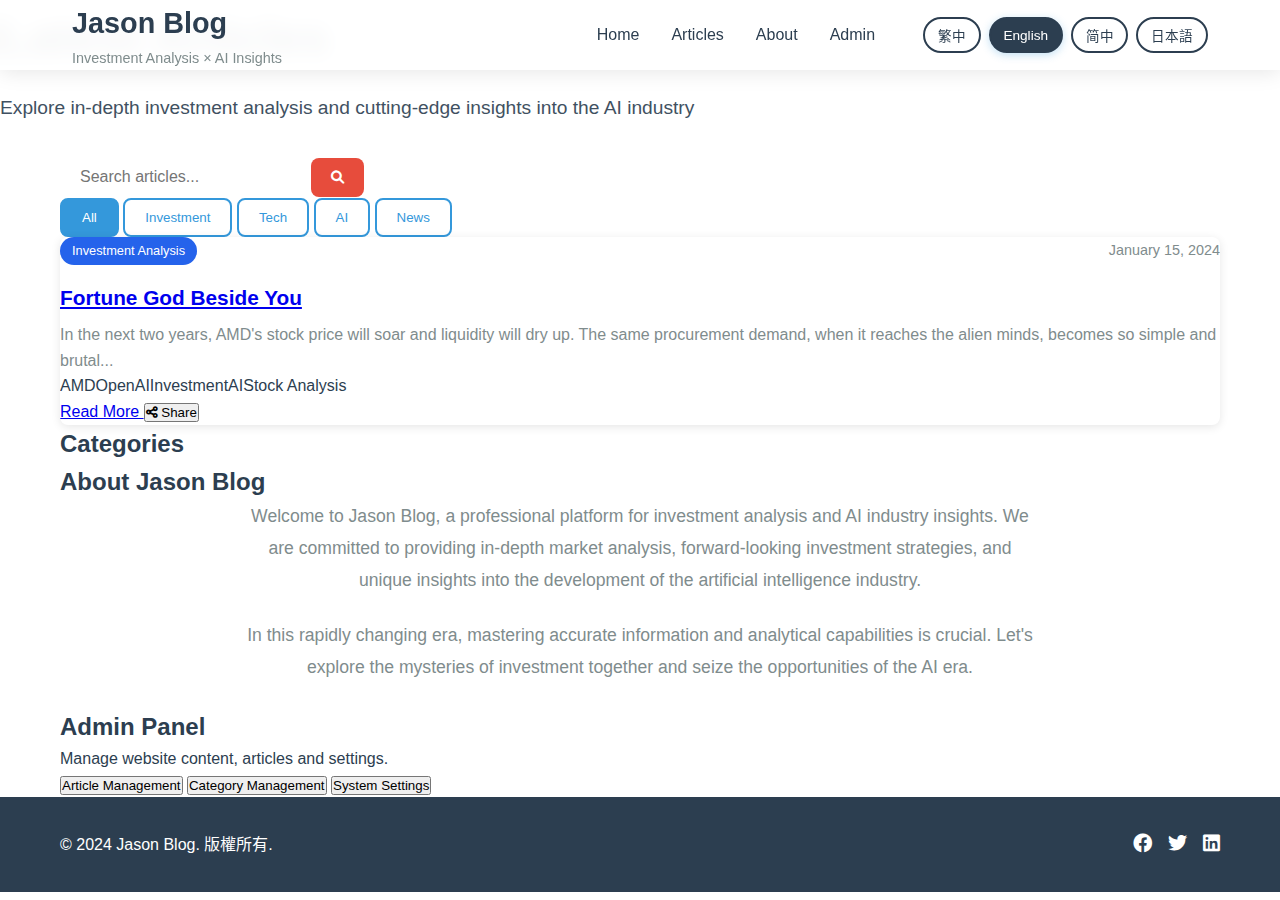
<file: index.html>
<!DOCTYPE html>
<html lang="zh-TW">
<head>
    <meta charset="UTF-8">
    <meta name="viewport" content="width=device-width, initial-scale=1.0">
    <title>Jason Blog - 財經投資新聞</title>
    
    <!-- SEO Meta Tags -->
    <meta name="description" content="Jason Blog 提供專業的財經投資分析、AI 技術洞察和科技股投資策略。深度解析市場趨勢，助您做出明智的投資決策。">
    <meta name="keywords" content="投資分析,財經新聞,AI技術,科技股,投資策略,股票分析,市場趨勢">
    <meta name="author" content="Jason Blog">
    <meta name="robots" content="index, follow">
    <meta name="language" content="zh-TW">
    
    <!-- Favicon -->
    <link rel="icon" type="image/x-icon" href="/favicon.ico">
    <link rel="icon" type="image/svg+xml" href="/favicon.svg">
    
    <!-- Open Graph Meta Tags -->
    <meta property="og:title" content="Jason Blog - 財經投資新聞">
    <meta property="og:description" content="專業的財經投資分析、AI 技術洞察和科技股投資策略">
    <meta property="og:type" content="website">
    <meta property="og:url" content="https://jasonblog.com">
    <meta property="og:image" content="/images/og-image.svg">
    <meta property="og:site_name" content="Jason Blog">
    <meta property="og:locale" content="zh_TW">
    
    <!-- Twitter Card Meta Tags -->
    <meta name="twitter:card" content="summary_large_image">
    <meta name="twitter:title" content="Jason Blog - 財經投資新聞">
    <meta name="twitter:description" content="專業的財經投資分析、AI 技術洞察和科技股投資策略">
    <meta name="twitter:image" content="/images/twitter-card.svg">
    
    <!-- Canonical URL -->
    <link rel="canonical" href="https://jasonblog.com/">
    
    <!-- Alternate Language Links -->
    <link rel="alternate" hreflang="zh-TW" href="https://jasonblog.com/home/tw">
    <link rel="alternate" hreflang="en" href="https://jasonblog.com/home/en">
    <link rel="alternate" hreflang="zh-CN" href="https://jasonblog.com/home/cn">
    <link rel="alternate" hreflang="ja" href="https://jasonblog.com/home/jp">
    <link rel="alternate" hreflang="x-default" href="https://jasonblog.com/">
    
    <!-- Favicon -->
    <link rel="icon" type="image/x-icon" href="/favicon.ico">
    <link rel="apple-touch-icon" sizes="180x180" href="/apple-touch-icon.png">
    <link rel="icon" type="image/png" sizes="32x32" href="/favicon-32x32.png">
    <link rel="icon" type="image/png" sizes="16x16" href="/favicon-16x16.png">
    
    <link rel="stylesheet" href="/styles.css">
    <link href="https://cdnjs.cloudflare.com/ajax/libs/font-awesome/6.0.0/css/all.min.css" rel="stylesheet">
    
    <!-- Structured Data (JSON-LD) -->
    <script type="application/ld+json">
    {
        "@context": "https://schema.org",
        "@type": "WebSite",
        "name": "Jason Blog",
        "description": "專業的財經投資分析、AI 技術洞察和科技股投資策略",
        "url": "https://jasonblog.com",
        "author": {
            "@type": "Person",
            "name": "Jason"
        },
        "publisher": {
            "@type": "Organization",
            "name": "Jason Blog",
            "logo": {
                "@type": "ImageObject",
                "url": "https://jasonblog.com/images/logo.png"
            }
        },
        "potentialAction": {
            "@type": "SearchAction",
            "target": "https://jasonblog.com/search?q={search_term_string}",
            "query-input": "required name=search_term_string"
        },
        "mainEntity": {
            "@type": "Blog",
            "name": "Jason Blog",
            "description": "財經投資分析與 AI 技術洞察",
            "blogPost": []
        }
    }
    </script>
</head>
<body>
    <!-- 導航欄 -->
    <nav class="navbar">
        <div class="nav-container">
            <div class="nav-brand">
                <h1>Jason Blog</h1>
                <p data-zh="投資分析 × AI洞察" data-en="Investment Analysis × AI Insights" data-cn="投资分析 × AI洞察" data-jp="投資分析 × AI洞察">投資分析 × AI洞察</p>
            </div>
            <div class="hamburger">
                <span class="bar"></span>
                <span class="bar"></span>
                <span class="bar"></span>
            </div>
            <ul class="nav-menu">
                    <li><a href="#home" data-zh="首頁" data-en="Home" data-cn="首页" data-jp="ホーム">首頁</a></li>
                    <li><a href="#articles" data-zh="文章" data-en="Articles" data-cn="文章" data-jp="記事">文章</a></li>
                    <li><a href="#about" data-zh="關於" data-en="About" data-cn="关于" data-jp="について">關於</a></li>
                    <li><a href="admin.html" data-zh="管理" data-en="Admin" data-cn="管理" data-jp="管理">管理</a></li>
                <li class="language-switcher">
                    <button class="lang-btn active" data-lang="tw">繁中</button>
                    <button class="lang-btn" data-lang="en">English</button>
                    <button class="lang-btn" data-lang="cn">简中</button>
                    <button class="lang-btn" data-lang="jp">日本語</button>
                </li>
            </ul>
        </div>
    </nav>

    <!-- 主要內容區域 -->
    <main>
        <!-- 英雄區塊 -->
        <section class="hero" id="home">
            <div class="hero-content">
                <h1 data-zh="最新文章" data-en="Latest Articles" data-cn="最新文章" data-jp="最新記事">最新文章</h1>
                <p data-zh="探索投資世界的深度分析與AI產業的前沿洞察" data-en="Explore in-depth investment analysis and cutting-edge insights into the AI industry" data-cn="探索投资世界的深度分析与AI产业的前沿洞察" data-jp="投資世界の詳細分析とAI産業の最先端洞察を探求">探索投資世界的深度分析與AI產業的前沿洞察</p>
            </div>
        </section>

        <!-- 搜尋區塊 -->
        <section class="search-section">
            <div class="container">
                <div class="search-bar">
                    <input type="text" id="searchInput" placeholder="搜尋文章...">
                    <button id="searchBtn"><i class="fas fa-search"></i></button>
                </div>
            </div>
        </section>

        <!-- 文章列表區塊 -->
        <section class="articles" id="articles">
            <div class="container">
                <div class="filter-buttons">
                    <button class="filter-btn active" data-filter="all" data-zh="全部" data-en="All" data-cn="全部" data-jp="すべて">全部</button>
                    <button class="filter-btn" data-filter="investment" data-zh="投資分析" data-en="Investment" data-cn="投资分析" data-jp="投資分析">投資分析</button>
                    <button class="filter-btn" data-filter="tech" data-zh="科技股" data-en="Tech" data-cn="科技股" data-jp="テック株">科技股</button>
                    <button class="filter-btn" data-filter="ai" data-zh="AI產業" data-en="AI" data-cn="AI产业" data-jp="AI産業">AI產業</button>
                    <button class="filter-btn" data-filter="news" data-zh="財經新聞" data-en="News" data-cn="财经新闻" data-jp="金融ニュース">財經新聞</button>
                </div>
                <div class="articles-grid" id="articlesGrid">
                    <!-- 文章卡片將由JavaScript動態生成 -->
                </div>
            </div>
        </section>

        <!-- 分類區塊 -->
        <section class="categories" id="categories">
            <div class="container">
                <h2 data-zh="文章分類" data-en="Categories" data-cn="文章分类" data-jp="記事カテゴリー">文章分類</h2>
                <div class="categories-grid" id="categoriesGrid">
                    <!-- 分類卡片將由JavaScript動態生成 -->
                </div>
            </div>
        </section>

        <!-- 關於區塊 -->
        <section class="about" id="about">
            <div class="container">
                <h2 data-zh="關於 Jason Blog" data-en="About Jason Blog" data-cn="关于 Jason Blog" data-jp="Jason Blogについて">關於 Jason Blog</h2>
                <div class="about-content">
                    <p data-zh="歡迎來到 Jason Blog，這裡是投資分析與AI產業洞察的專業平台。我們致力於提供深度的市場分析、前瞻性的投資策略，以及對人工智慧產業發展的獨到見解。" data-en="Welcome to Jason Blog, a professional platform for investment analysis and AI industry insights. We are committed to providing in-depth market analysis, forward-looking investment strategies, and unique insights into the development of the artificial intelligence industry." data-cn="欢迎来到 Jason Blog，这里是投资分析与AI产业洞察的专业平台。我们致力于提供深度的市场分析、前瞻性的投资策略，以及对人工智能产业发展的独到见解。" data-jp="Jason Blogへようこそ。ここは投資分析とAI産業洞察の専門プラットフォームです。私たちは詳細な市場分析、先見性のある投資戦略、そして人工知能産業発展に関する独自の洞察を提供することに専念しています。">歡迎來到 Jason Blog，這裡是投資分析與AI產業洞察的專業平台。我們致力於提供深度的市場分析、前瞻性的投資策略，以及對人工智慧產業發展的獨到見解。</p>
                    <p data-zh="在這個快速變化的時代，掌握正確的資訊和分析能力至關重要。讓我們一起探索投資的奧秘，把握AI時代的機遇。" data-en="In this rapidly changing era, mastering accurate information and analytical capabilities is crucial. Let's explore the mysteries of investment together and seize the opportunities of the AI era." data-cn="在这个快速变化的时代，掌握正确的信息和分析能力至关重要。让我们一起探索投资的奥秘，把握AI时代的机遇。" data-jp="この急速に変化する時代において、正確な情報と分析能力を身につけることが極めて重要です。一緒に投資の奥秘を探求し、AI時代の機会を掴みましょう。">在這個快速變化的時代，掌握正確的資訊和分析能力至關重要。讓我們一起探索投資的奧秘，把握AI時代的機遇。</p>
                </div>
            </div>
        </section>

        <!-- 管理區塊 -->
        <section class="admin" id="admin">
            <div class="container">
                <h2 data-zh="管理面板" data-en="Admin Panel" data-cn="管理面板" data-jp="管理パネル">管理面板</h2>
                <div class="admin-content">
                    <p data-zh="管理網站內容、文章和設定。" data-en="Manage website content, articles and settings." data-cn="管理网站内容、文章和设定。" data-jp="ウェブサイトのコンテンツ、記事、設定を管理します。">管理網站內容、文章和設定。</p>
                    <div class="admin-buttons">
                        <button class="btn btn-primary" data-zh="文章管理" data-en="Article Management" data-cn="文章管理" data-jp="記事管理">文章管理</button>
                        <button class="btn btn-secondary" data-zh="分類管理" data-en="Category Management" data-cn="分类管理" data-jp="カテゴリー管理">分類管理</button>
                        <button class="btn btn-secondary" data-zh="系統設定" data-en="System Settings" data-cn="系统设定" data-jp="システム設定">系統設定</button>
                    </div>
                </div>
            </div>
        </section>
    </main>

    <!-- 文章詳情模態框 -->
    <div id="articleModal" class="modal">
        <div class="modal-content">
            <span class="close">&times;</span>
            <div id="articleContent">
                <!-- 文章內容將由JavaScript動態載入 -->
            </div>
            
            <!-- 評論區塊 -->
            <div class="comments-section">
                <h3>評論</h3>
                <div class="comment-form">
                    <textarea id="commentText" placeholder="寫下您的評論..."></textarea>
                    <button id="submitComment">發表評論</button>
                </div>
                <div id="commentsList" class="comments-list">
                    <!-- 評論將由JavaScript動態生成 -->
                </div>
            </div>
        </div>
    </div>

    <!-- 頁腳 -->
    <footer class="footer">
        <div class="container">
            <p>&copy; 2024 Jason Blog. 版權所有.</p>
            <div class="social-links">
                <a href="#"><i class="fab fa-facebook"></i></a>
                <a href="#"><i class="fab fa-twitter"></i></a>
                <a href="#"><i class="fab fa-linkedin"></i></a>
            </div>
        </div>
    </footer>

    <script src="url-redirect.js"></script>
    <script src="article-manager.js"></script>
    <script src="script.js"></script>
    
    <script>
        // 初始化應用程式
        document.addEventListener('DOMContentLoaded', function() {
            console.log('DOM 載入完成，開始初始化應用程式');
            if (typeof initApp === 'function') {
                initApp().then(() => {
                    console.log('應用程式初始化完成');
                }).catch(error => {
                    console.error('應用程式初始化失敗:', error);
                });
            } else {
                console.error('initApp 函數未找到');
            }
        });
    </script>
    
    <!-- Service Worker 註冊 -->
    <script>
        // 註冊 Service Worker 以提供緩存和離線功能
        if ('serviceWorker' in navigator) {
            window.addEventListener('load', async () => {
                try {
                    const registration = await navigator.serviceWorker.register('/sw.js');
                    console.log('Service Worker 註冊成功:', registration.scope);
                    
                    // 監聽 Service Worker 更新
                    registration.addEventListener('updatefound', () => {
                        const newWorker = registration.installing;
                        newWorker.addEventListener('statechange', () => {
                            if (newWorker.state === 'installed' && navigator.serviceWorker.controller) {
                                console.log('Service Worker 已更新，建議重新載入頁面');
                                // 可以在這裡顯示更新通知
                            }
                        });
                    });
                    
                    // 定期清理過期緩存
                    setInterval(() => {
                        if (registration.active) {
                            registration.active.postMessage({ type: 'CLEAN_CACHE' });
                        }
                    }, 3600000); // 每小時清理一次
                    
                } catch (error) {
                    console.error('Service Worker 註冊失敗:', error);
                }
            });
        } else {
            console.log('瀏覽器不支援 Service Worker');
        }
    </script>
</body>
</html>
</file>
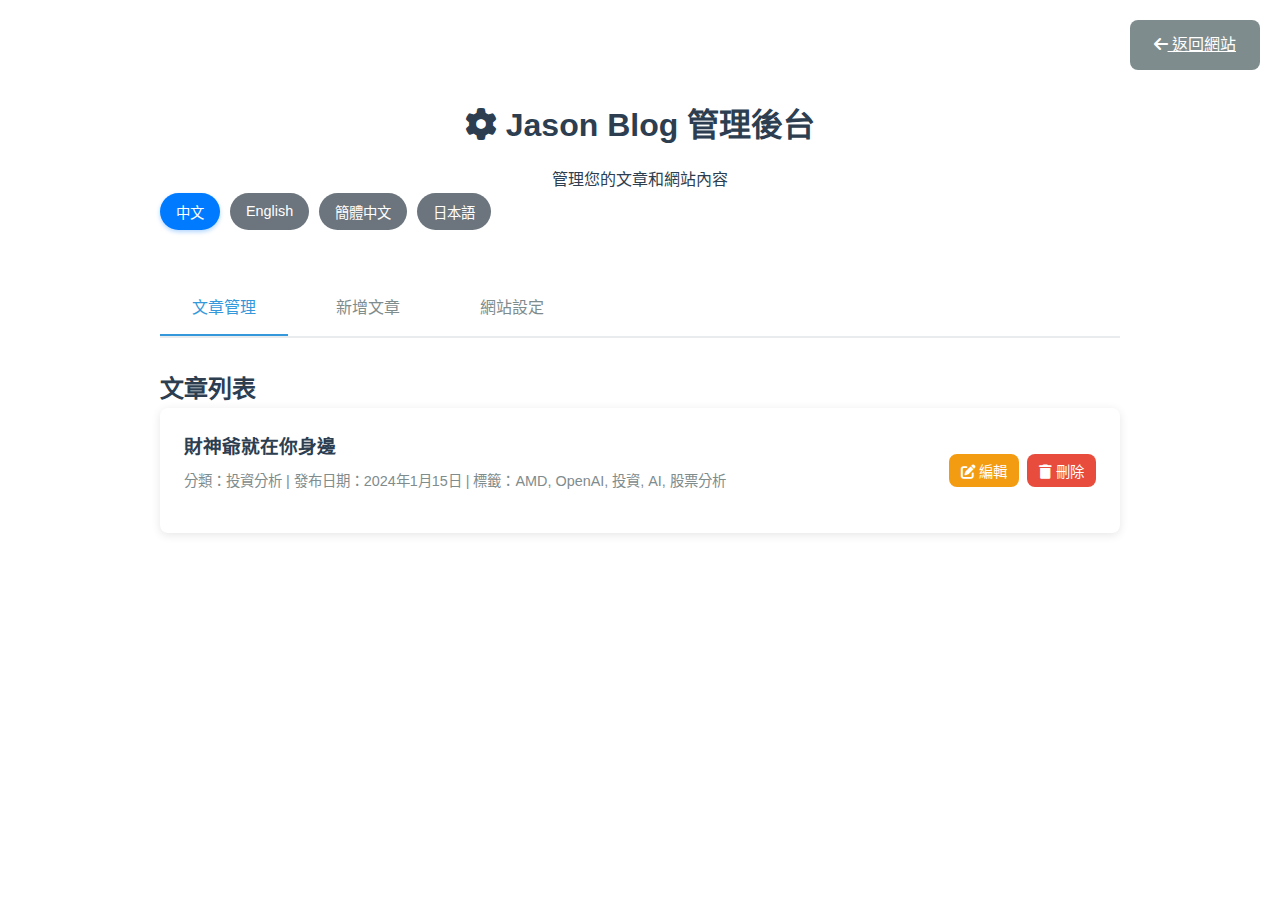
<file: admin.html>
<!DOCTYPE html>
<html lang="zh-TW">
<head>
    <meta charset="UTF-8">
    <meta name="viewport" content="width=device-width, initial-scale=1.0">
    <title>Jason Blog - 管理後台</title>
    <link rel="stylesheet" href="/styles.css">
    <link href="https://cdnjs.cloudflare.com/ajax/libs/font-awesome/6.0.0/css/all.min.css" rel="stylesheet">
    <style>
        .admin-container {
            max-width: 1000px;
            margin: 100px auto 50px;
            padding: 0 20px;
        }
        
        .admin-header {
            text-align: center;
            margin-bottom: 3rem;
        }
        
        .admin-header h1 {
            color: var(--primary-color);
            margin-bottom: 1rem;
        }
        
        .admin-tabs {
            display: flex;
            gap: 1rem;
            margin-bottom: 2rem;
            border-bottom: 2px solid var(--border-color);
        }
        
        .tab-btn {
            padding: 1rem 2rem;
            background: none;
            border: none;
            cursor: pointer;
            font-size: 1rem;
            color: var(--text-light);
            border-bottom: 2px solid transparent;
            transition: var(--transition);
        }
        
        .tab-btn.active {
            color: var(--secondary-color);
            border-bottom-color: var(--secondary-color);
        }
        
        .tab-content {
            display: none;
        }
        
        .tab-content.active {
            display: block;
        }
        
        .form-group {
            margin-bottom: 1.5rem;
        }
        
        .form-group label {
            display: block;
            margin-bottom: 0.5rem;
            font-weight: 600;
            color: var(--primary-color);
        }
        
        .form-group input,
        .form-group select,
        .form-group textarea {
            width: 100%;
            padding: 12px;
            border: 1px solid var(--border-color);
            border-radius: var(--border-radius);
            font-size: 1rem;
            font-family: inherit;
        }
        
        .form-group textarea {
            min-height: 300px;
            resize: vertical;
        }
        
        .form-actions {
            display: flex;
            gap: 1rem;
            justify-content: flex-end;
            margin-top: 2rem;
        }
        
        .btn {
            padding: 12px 24px;
            border: none;
            border-radius: var(--border-radius);
            cursor: pointer;
            font-size: 1rem;
            transition: var(--transition);
        }
        
        .btn-primary {
            background: var(--secondary-color);
            color: white;
        }
        
        .btn-primary:hover {
            background: #2980b9;
        }
        
        .btn-secondary {
            background: var(--text-light);
            color: white;
        }
        
        .btn-secondary:hover {
            background: #6c757d;
        }
        
        .articles-list {
            background: var(--bg-color);
            border-radius: var(--border-radius);
            box-shadow: var(--shadow);
            overflow: hidden;
        }
        
        .article-item {
            padding: 1.5rem;
            border-bottom: 1px solid var(--border-color);
            display: flex;
            justify-content: space-between;
            align-items: center;
        }
        
        .article-item:last-child {
            border-bottom: none;
        }
        
        .article-info h3 {
            margin-bottom: 0.5rem;
            color: var(--primary-color);
        }
        
        .article-meta {
            color: var(--text-light);
            font-size: 0.9rem;
        }
        
        .article-actions {
            display: flex;
            gap: 0.5rem;
        }
        
        .btn-small {
            padding: 6px 12px;
            font-size: 0.9rem;
        }
        
        .btn-edit {
            background: var(--warning-color);
            color: white;
        }
        
        .btn-edit:hover {
            background: #e67e22;
        }
        
        .btn-delete {
            background: var(--accent-color);
            color: white;
        }
        
        .btn-delete:hover {
            background: #c0392b;
        }
        
        .preview-section {
            margin-top: 2rem;
            padding: 2rem;
            background: var(--bg-light);
            border-radius: var(--border-radius);
            border: 1px solid var(--border-color);
        }
        
        .preview-section h3 {
            margin-bottom: 1rem;
            color: var(--primary-color);
        }
        
        .back-to-site {
            position: fixed;
            top: 20px;
            right: 20px;
            z-index: 1000;
        }
        
        /* 雙語表單樣式 */
        .language-section {
            background: #f8f9fa;
            border: 1px solid #e9ecef;
            border-radius: 8px;
            padding: 20px;
            margin-bottom: 20px;
        }

        .language-section h3 {
            color: #495057;
            margin-bottom: 15px;
            font-size: 1.1em;
            border-bottom: 2px solid #007bff;
            padding-bottom: 8px;
        }

        .language-section h3 i {
            margin-right: 8px;
            color: #007bff;
        }

        .shared-fields {
            background: #fff3cd;
            border: 1px solid #ffeaa7;
            border-radius: 8px;
            padding: 20px;
            margin-top: 20px;
        }

        .shared-fields h3 {
            color: #856404;
            margin-bottom: 15px;
            font-size: 1.1em;
            border-bottom: 2px solid #ffc107;
            padding-bottom: 8px;
        }

        .shared-fields h3 i {
            margin-right: 8px;
            color: #ffc107;
        }

        /* 語言切換按鈕樣式 */
        .admin-lang-switcher {
            display: flex;
            gap: 10px;
            margin-left: auto;
        }

        .admin-lang-btn {
            background: #6c757d;
            color: white;
            border: none;
            padding: 8px 16px;
            border-radius: 20px;
            cursor: pointer;
            font-size: 0.9em;
            transition: all 0.3s ease;
        }

        .admin-lang-btn:hover {
            background: #5a6268;
            transform: translateY(-1px);
        }

        .admin-lang-btn.active {
            background: #007bff;
            box-shadow: 0 2px 4px rgba(0,123,255,0.3);
        }

        @media (max-width: 768px) {
            .admin-container {
                margin-top: 80px;
                padding: 0 15px;
            }
            
            .admin-tabs {
                flex-direction: column;
            }
            
            .article-item {
                flex-direction: column;
                align-items: flex-start;
                gap: 1rem;
            }
            
            .form-actions {
                flex-direction: column;
            }
        }
    </style>
</head>
<body>
    <!-- 返回網站按鈕 -->
    <a href="index.html" class="back-to-site btn btn-secondary">
        <i class="fas fa-arrow-left"></i> 返回網站
    </a>

    <div class="admin-container">
        <div class="admin-header">
            <h1><i class="fas fa-cog"></i> Jason Blog 管理後台</h1>
            <p>管理您的文章和網站內容</p>
            
            <!-- 語言切換器 -->
            <div class="admin-lang-switcher">
                <button class="admin-lang-btn active" data-lang="tw" data-zh="中文" data-en="Chinese" data-cn="中文" data-jp="中国語">中文</button>
                <button class="admin-lang-btn" data-lang="en" data-zh="English" data-en="English" data-cn="English" data-jp="English">English</button>
                <button class="admin-lang-btn" data-lang="cn" data-zh="簡體中文" data-en="Simplified Chinese" data-cn="简体中文" data-jp="簡体字中国語">簡體中文</button>
                <button class="admin-lang-btn" data-lang="jp" data-zh="日本語" data-en="Japanese" data-cn="日语" data-jp="日本語">日本語</button>
            </div>
        </div>

        <!-- 標籤頁導航 -->
        <div class="admin-tabs">
            <button class="tab-btn active" data-tab="articles">文章管理</button>
            <button class="tab-btn" data-tab="new-article">新增文章</button>
            <button class="tab-btn" data-tab="settings">網站設定</button>
        </div>

        <!-- 文章管理標籤頁 -->
        <div id="articles" class="tab-content active">
            <h2>文章列表</h2>
            <div id="articlesList" class="articles-list">
                <!-- 文章列表將由JavaScript動態生成 -->
            </div>
        </div>

        <!-- 新增文章標籤頁 -->
        <div id="new-article" class="tab-content">
            <h2 data-zh="新增文章" data-en="Add New Article" data-cn="新增文章" data-jp="記事を追加">新增文章</h2>
            <form id="articleForm">
                <!-- 中文版本 -->
                <div class="language-section" data-lang="tw">
                    <h3><i class="fas fa-flag"></i> 中文版本</h3>
                    
                    <div class="form-group">
                        <label for="articleTitleZh">文章標題 *</label>
                        <input type="text" id="articleTitleZh" required>
                    </div>

                    <div class="form-group">
                        <label for="articleExcerptZh">文章摘要 *</label>
                        <textarea id="articleExcerptZh" rows="3" placeholder="請輸入文章摘要，建議100-200字" required></textarea>
                    </div>

                    <div class="form-group">
                        <label for="articleContentZh">文章內容 *</label>
                        <textarea id="articleContentZh" placeholder="請輸入文章內容，支援HTML格式" required></textarea>
                    </div>
                </div>

                <!-- 英文版本 -->
                <div class="language-section" data-lang="en">
                    <h3><i class="fas fa-flag"></i> English Version</h3>
                    
                    <div class="form-group">
                        <label for="articleTitleEn">Article Title *</label>
                        <input type="text" id="articleTitleEn" required>
                    </div>

                    <div class="form-group">
                        <label for="articleExcerptEn">Article Excerpt *</label>
                        <textarea id="articleExcerptEn" rows="3" placeholder="Enter article excerpt, recommended 100-200 words" required></textarea>
                    </div>

                    <div class="form-group">
                        <label for="articleContentEn">Article Content *</label>
                        <textarea id="articleContentEn" placeholder="Enter article content, HTML format supported" required></textarea>
                    </div>
                </div>

                <!-- 共用欄位 -->
                <div class="shared-fields">
                    <h3><i class="fas fa-cog"></i> <span data-zh="共用設定" data-en="Shared Settings" data-cn="共用设定" data-jp="共有設定">共用設定</span></h3>
                    
                    <div class="form-group">
                        <label for="articleCategory" data-zh="分類 *" data-en="Category *" data-cn="分类 *" data-jp="カテゴリー *">分類 *</label>
                        <select id="articleCategory" name="category" required>
                            <option value="" data-zh="請選擇分類" data-en="Please select category" data-cn="请选择分类" data-jp="カテゴリーを選択してください">請選擇分類</option>
                            <option value="investment" data-zh="投資分析" data-en="Investment Analysis" data-cn="投资分析" data-jp="投資分析">投資分析</option>
                            <option value="tech" data-zh="科技股" data-en="Technology Stocks" data-cn="科技股" data-jp="テック株">科技股</option>
                            <option value="ai" data-zh="AI產業" data-en="AI Industry" data-cn="AI产业" data-jp="AI産業">AI產業</option>
                            <option value="news" data-zh="財經新聞" data-en="Financial News" data-cn="财经新闻" data-jp="金融ニュース">財經新聞</option>
                        </select>
                    </div>

                    <div class="form-group">
                        <label for="articleTags" data-zh="標籤" data-en="Tags" data-cn="标签" data-jp="タグ">標籤</label>
                        <input type="text" id="articleTags" name="tags" placeholder="用逗號分隔多個標籤">
                    </div>
                </div>

                <div class="form-actions">
                    <button type="button" class="btn btn-secondary" id="previewBtn" data-zh="預覽" data-en="Preview" data-cn="预览" data-jp="プレビュー">預覽</button>
                    <button type="button" class="btn btn-secondary" id="clearBtn" data-zh="清空" data-en="Clear" data-cn="清空" data-jp="クリア">清空</button>
                    <button type="submit" class="btn btn-primary" id="publishBtn" data-zh="發布文章" data-en="Publish Article" data-cn="发布文章" data-jp="記事を公開">發布文章</button>
                </div>
            </form>

            <!-- 預覽區域 -->
            <div id="previewSection" class="preview-section" style="display: none;">
                <h3 data-zh="文章預覽" data-en="Article Preview" data-cn="文章预览" data-jp="記事プレビュー">文章預覽</h3>
                <div id="previewContent"></div>
            </div>
        </div>

        <!-- 網站設定標籤頁 -->
        <div id="settings" class="tab-content">
            <h2>網站設定</h2>
            <div class="form-group">
                <label for="siteTitle">網站標題</label>
                <input type="text" id="siteTitle" value="Jason Blog - 財經投資新聞">
            </div>

            <div class="form-group">
                <label for="siteDescription">網站描述</label>
                <textarea id="siteDescription" rows="3">專業的財經投資分析與市場洞察</textarea>
            </div>

            <div class="form-group">
                <label for="contactEmail">聯絡信箱</label>
                <input type="email" id="contactEmail" placeholder="your-email@example.com">
            </div>

            <div class="form-actions">
                <button type="button" class="btn btn-primary" id="saveSettings">儲存設定</button>
            </div>
        </div>
    </div>

    <!-- 引入Font Awesome圖標 -->
    <link rel="stylesheet" href="https://cdnjs.cloudflare.com/ajax/libs/font-awesome/6.0.0/css/all.min.css">
    
    <!-- 引入管理後台JavaScript -->
    <script src="/admin.js"></script>
</body>
</html>
</file>
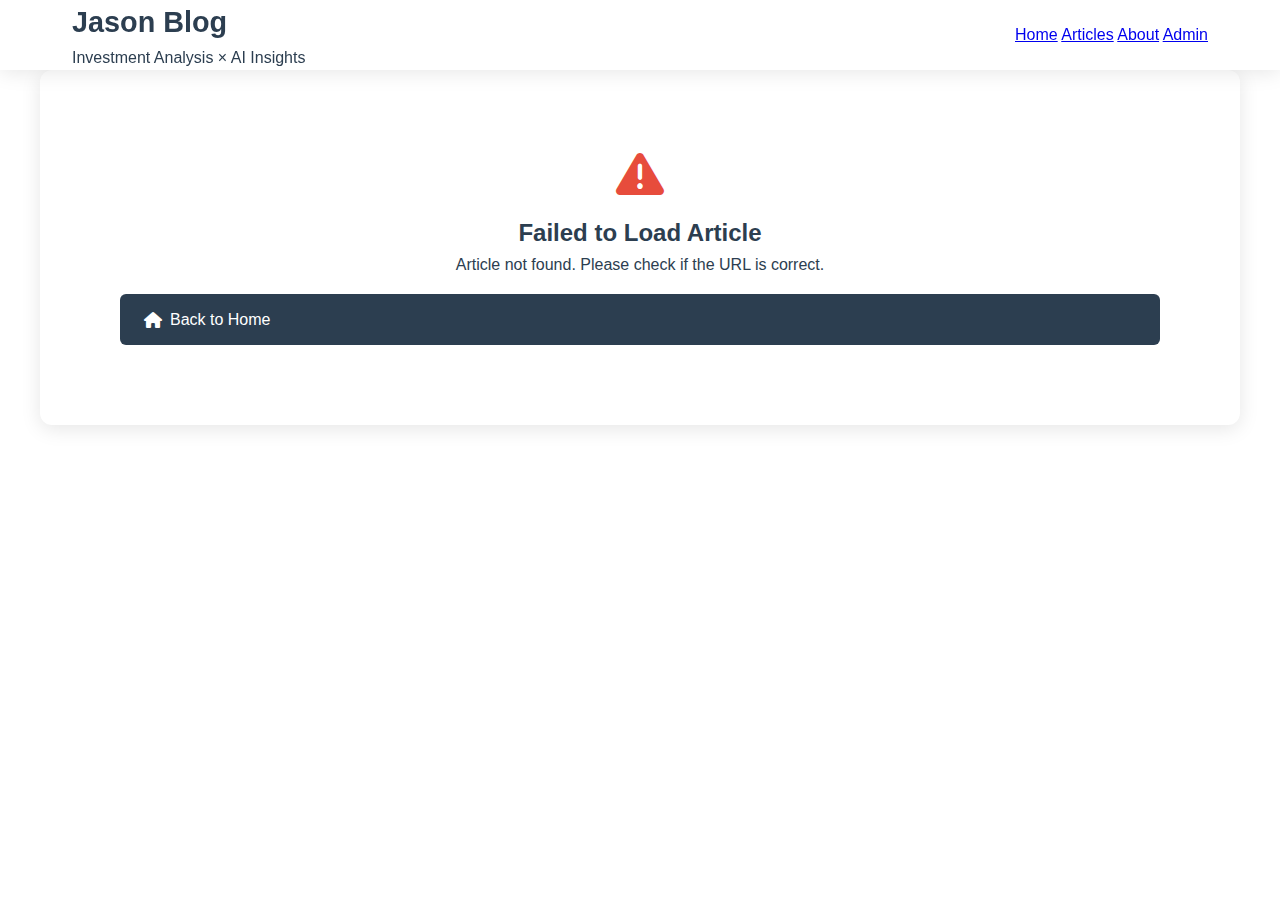
<file: article.html>
<!DOCTYPE html>
<html lang="zh-TW">
<head>
    <meta charset="UTF-8">
    <meta name="viewport" content="width=device-width, initial-scale=1.0">
    <title id="pageTitle">Jason Blog - 文章詳細</title>
    
    <!-- SEO Meta Tags (動態更新) -->
    <meta name="description" id="pageDescription" content="Jason Blog 專業財經投資分析文章">
    <meta name="keywords" id="pageKeywords" content="投資分析,財經新聞,AI技術,科技股,投資策略">
    <meta name="author" content="Jason Blog">
    <meta name="robots" content="index, follow">
    <meta name="language" content="zh-TW">
    
    <!-- Open Graph Meta Tags (動態更新) -->
    <meta property="og:title" id="ogTitle" content="Jason Blog - 文章詳細">
    <meta property="og:description" id="ogDescription" content="Jason Blog 專業財經投資分析文章">
    <meta property="og:type" content="article">
    <meta property="og:url" id="ogUrl" content="">
    <meta property="og:image" id="ogImage" content="https://jasonblog.com/images/og-article.jpg">
    <meta property="og:site_name" content="Jason Blog">
    <meta property="og:locale" content="zh_TW">
    <meta property="article:author" content="Jason">
    <meta property="article:section" id="articleSection" content="">
    <meta property="article:published_time" id="articlePublished" content="">
    <meta property="article:modified_time" id="articleModified" content="">
    <meta property="article:tag" id="articleTags" content="">
    
    <!-- Twitter Card Meta Tags (動態更新) -->
    <meta name="twitter:card" content="summary_large_image">
    <meta name="twitter:title" id="twitterTitle" content="Jason Blog - 文章詳細">
    <meta name="twitter:description" id="twitterDescription" content="Jason Blog 專業財經投資分析文章">
    <meta name="twitter:image" id="twitterImage" content="https://jasonblog.com/images/twitter-article.jpg">
    <meta name="twitter:creator" content="@JasonBlog">
    
    <!-- Canonical URL (動態更新) -->
    <link rel="canonical" id="canonicalUrl" href="">
    
    <!-- Alternate Language Links (動態更新) -->
    <link rel="alternate" hreflang="zh-TW" id="altTW" href="">
    <link rel="alternate" hreflang="en" id="altEN" href="">
    <link rel="alternate" hreflang="zh-CN" id="altCN" href="">
    <link rel="alternate" hreflang="ja" id="altJP" href="">
    
    <!-- Favicon -->
    <link rel="icon" type="image/x-icon" href="/favicon.ico">
    <link rel="apple-touch-icon" sizes="180x180" href="/apple-touch-icon.png">
    <link rel="icon" type="image/png" sizes="32x32" href="/favicon-32x32.png">
    <link rel="icon" type="image/png" sizes="16x16" href="/favicon-16x16.png">
    
    <link rel="stylesheet" href="/styles.css">
    <link rel="stylesheet" href="https://cdnjs.cloudflare.com/ajax/libs/font-awesome/6.0.0/css/all.min.css">
    
    <!-- Structured Data (JSON-LD) - 動態更新 -->
    <script type="application/ld+json" id="structuredData">
    {
        "@context": "https://schema.org",
        "@type": "Article",
        "headline": "Jason Blog - 文章詳細",
        "description": "Jason Blog 專業財經投資分析文章",
        "author": {
            "@type": "Person",
            "name": "Jason"
        },
        "publisher": {
            "@type": "Organization",
            "name": "Jason Blog",
            "logo": {
                "@type": "ImageObject",
                "url": "https://jasonblog.com/images/logo.png"
            }
        },
        "datePublished": "",
        "dateModified": "",
        "image": "https://jasonblog.com/images/og-article.jpg",
        "url": "",
        "mainEntityOfPage": {
            "@type": "WebPage",
            "@id": ""
        },
        "articleSection": "",
        "keywords": ""
    }
    </script>
    <style>
        /* 文章頁面專用樣式 */
        .article-page {
            max-width: 1200px;
            margin: 0 auto;
            padding: 2rem;
            background: white;
            border-radius: 12px;
            box-shadow: 0 4px 20px rgba(0, 0, 0, 0.1);
            margin-top: 2rem;
        }

        .article-header {
            border-bottom: 2px solid var(--primary-color);
            padding-bottom: 2rem;
            margin-bottom: 2rem;
        }

        .article-title {
            font-size: 2.5rem;
            color: var(--text-color);
            margin-bottom: 1rem;
            line-height: 1.2;
        }

        .article-meta {
            display: flex;
            flex-wrap: wrap;
            gap: 1rem;
            align-items: center;
            color: var(--text-light);
            margin-bottom: 1rem;
        }

        .article-category {
            background: var(--primary-color);
            color: white;
            padding: 0.5rem 1rem;
            border-radius: 20px;
            font-size: 0.9rem;
            font-weight: 500;
        }

        .article-date {
            font-size: 0.9rem;
        }

        .article-tags {
            display: flex;
            flex-wrap: wrap;
            gap: 0.5rem;
        }

        .tag {
            background: var(--secondary-color);
            color: var(--primary-color);
            padding: 0.3rem 0.8rem;
            border-radius: 15px;
            font-size: 0.8rem;
            font-weight: 500;
        }

        /* 語言控制區域 */
        .language-controls {
            display: flex;
            justify-content: space-between;
            align-items: center;
            margin-bottom: 2rem;
            padding: 1rem;
            background: var(--bg-light);
            border-radius: 8px;
            border: 1px solid var(--border-color);
        }

        .language-switcher {
            display: flex;
            gap: 0.5rem;
        }

        .lang-btn {
            padding: 0.5rem 1rem;
            border: 2px solid var(--primary-color);
            background: white;
            color: var(--primary-color);
            border-radius: 6px;
            cursor: pointer;
            transition: all 0.3s ease;
            font-weight: 500;
        }

        .lang-btn.active {
            background: var(--primary-color);
            color: white;
        }

        .lang-btn:hover {
            background: var(--primary-color);
            color: white;
        }

        .view-mode-controls {
            display: flex;
            gap: 0.5rem;
            align-items: center;
        }

        .view-mode-btn {
            padding: 0.5rem 1rem;
            border: 1px solid var(--border-color);
            background: white;
            color: var(--text-color);
            border-radius: 6px;
            cursor: pointer;
            transition: all 0.3s ease;
            font-size: 0.9rem;
        }

        .view-mode-btn.active {
            background: var(--secondary-color);
            color: var(--primary-color);
            border-color: var(--primary-color);
        }

        /* 文章內容區域 */
        .article-content-wrapper {
            position: relative;
        }

        .article-content {
            line-height: 1.8;
            font-size: 1.1rem;
            color: var(--text-color);
        }

        .article-content h1,
        .article-content h2,
        .article-content h3,
        .article-content h4 {
            color: var(--primary-color);
            margin-top: 2rem;
            margin-bottom: 1rem;
        }

        .article-content h1 {
            font-size: 2rem;
            border-bottom: 2px solid var(--primary-color);
            padding-bottom: 0.5rem;
        }

        .article-content h2 {
            font-size: 1.6rem;
        }

        .article-content h3 {
            font-size: 1.4rem;
        }

        .article-content p {
            margin-bottom: 1.5rem;
        }

        .article-content ul,
        .article-content ol {
            margin-bottom: 1.5rem;
            padding-left: 2rem;
        }

        .article-content li {
            margin-bottom: 0.5rem;
        }

        .article-content a {
            color: var(--primary-color);
            text-decoration: none;
            border-bottom: 1px solid var(--primary-color);
            transition: all 0.3s ease;
        }

        .article-content a:hover {
            background: var(--secondary-color);
            padding: 0.2rem 0.4rem;
            border-radius: 4px;
        }

        /* 雙語對照模式 */
        .bilingual-mode {
            display: grid;
            grid-template-columns: 1fr 1fr;
            gap: 2rem;
            margin-top: 2rem;
        }

        .bilingual-mode .content-column {
            background: var(--card-bg);
            border-radius: 12px;
            box-shadow: 0 4px 6px rgba(0, 0, 0, 0.1);
            overflow: hidden;
            border: 1px solid var(--border-color);
        }

        .language-header {
            background: linear-gradient(135deg, var(--primary-color), var(--secondary-color));
            color: white;
            padding: 1rem 1.5rem;
            display: flex;
            justify-content: space-between;
            align-items: center;
        }

        .language-header h4 {
            margin: 0;
            font-size: 1.1rem;
            font-weight: 600;
        }

        .language-header i {
            margin-right: 0.5rem;
        }

        .language-indicator {
            background: rgba(255, 255, 255, 0.2);
            padding: 0.25rem 0.75rem;
            border-radius: 20px;
            font-size: 0.85rem;
            font-weight: 500;
        }

        .content-column .content-wrapper {
            padding: 1.5rem;
            max-height: 70vh;
            overflow-y: auto;
            scrollbar-width: thin;
            scrollbar-color: var(--primary-color) var(--bg-color);
        }

        .content-column .content-wrapper::-webkit-scrollbar {
            width: 6px;
        }

        .content-column .content-wrapper::-webkit-scrollbar-track {
            background: var(--bg-color);
        }

        .content-column .content-wrapper::-webkit-scrollbar-thumb {
            background: var(--primary-color);
            border-radius: 3px;
        }

        .zh-column {
            border-left: 4px solid var(--primary-color);
        }

        .en-column {
            border-left: 4px solid var(--secondary-color);
        }

        .bilingual-mode .content-column h4 {
            margin-top: 0;
            color: var(--primary-color);
            text-align: center;
            padding-bottom: 1rem;
            border-bottom: 1px solid var(--border-color);
            margin-bottom: 1rem;
        }

        /* 導航區域 */
        .article-navigation {
            margin-top: 3rem;
            padding-top: 2rem;
            border-top: 1px solid var(--border-color);
            display: flex;
            justify-content: space-between;
            align-items: center;
            flex-wrap: wrap;
            gap: 1rem;
        }

        .nav-section,
        .nav-actions {
            display: flex;
            align-items: center;
        }

        .article-nav-controls {
            display: flex;
            gap: 1rem;
            flex: 1;
            justify-content: center;
        }

        .nav-btn {
            display: flex;
            align-items: center;
            gap: 0.5rem;
            padding: 0.8rem 1.5rem;
            background: var(--primary-color);
            color: white;
            text-decoration: none;
            border-radius: 6px;
            transition: all 0.3s ease;
            font-weight: 500;
            border: none;
            cursor: pointer;
        }

        .nav-btn:hover {
            background: var(--primary-dark);
            transform: translateY(-2px);
        }

        /* 文章導航按鈕特殊樣式 */
        .article-nav-btn {
            background: var(--card-bg);
            color: var(--text-color);
            border: 1px solid var(--border-color);
            padding: 1rem 1.5rem;
            max-width: 250px;
            min-width: 200px;
        }

        .article-nav-btn:hover {
            background: var(--secondary-color);
            border-color: var(--primary-color);
            color: var(--primary-color);
            transform: translateY(-2px);
        }

        .nav-article-info {
            display: flex;
            flex-direction: column;
            align-items: flex-start;
            gap: 0.25rem;
        }

        .nav-label {
            font-size: 0.8rem;
            opacity: 0.7;
            font-weight: 400;
        }

        .nav-article-title {
            font-size: 0.9rem;
            font-weight: 500;
            line-height: 1.2;
            display: -webkit-box;
            -webkit-line-clamp: 2;
            -webkit-box-orient: vertical;
            overflow: hidden;
        }

        #nextArticleBtn .nav-article-info {
            align-items: flex-end;
            text-align: right;
        }

        /* 響應式設計 */
        @media (max-width: 768px) {
            .article-page {
                margin: 1rem;
                padding: 1rem;
            }

            .article-title {
                font-size: 2rem;
            }

            .language-controls {
                flex-direction: column;
                gap: 1rem;
                align-items: stretch;
            }

            .language-switcher,
            .view-mode-controls {
                justify-content: center;
            }

            .bilingual-mode {
                grid-template-columns: 1fr;
                gap: 1rem;
            }

            .content-column .content-wrapper {
                max-height: 50vh;
            }

            .language-header {
                padding: 0.75rem 1rem;
            }

            .language-header h4 {
                font-size: 1rem;
            }

            .language-indicator {
                font-size: 0.8rem;
                padding: 0.2rem 0.6rem;
            }

            .article-navigation {
                flex-direction: column;
                gap: 1rem;
            }

            .article-nav-controls {
                flex-direction: column;
                width: 100%;
                gap: 0.75rem;
            }

            .article-nav-btn {
                min-width: auto;
                max-width: none;
                width: 100%;
            }

            .article-meta {
                flex-direction: column;
                align-items: flex-start;
                gap: 0.5rem;
            }

            /* 移動設備上的同步滾動提示 */
            .sync-scroll-hint {
                display: block;
                text-align: center;
                padding: 0.5rem;
                background: var(--primary-color);
                color: white;
                font-size: 0.85rem;
                margin-bottom: 1rem;
                border-radius: 6px;
            }
        }

        @media (max-width: 480px) {
            .article-title {
                font-size: 1.5rem;
            }

            .language-controls {
                gap: 0.75rem;
            }

            .content-column .content-wrapper {
                padding: 1rem;
                max-height: 45vh;
            }

            .language-header {
                padding: 0.5rem 1rem;
            }
        }

        /* 同步滾動提示（默認隱藏） */
        .sync-scroll-hint {
            display: none;
        }

        /* 載入動畫 */
        .loading {
            display: flex;
            justify-content: center;
            align-items: center;
            height: 200px;
            font-size: 1.2rem;
            color: var(--text-light);
        }

        .loading::after {
            content: '';
            width: 20px;
            height: 20px;
            border: 2px solid var(--primary-color);
            border-top: 2px solid transparent;
            border-radius: 50%;
            animation: spin 1s linear infinite;
            margin-left: 1rem;
        }

        @keyframes spin {
            0% { transform: rotate(0deg); }
            100% { transform: rotate(360deg); }
        }

        /* 隱藏元素 */
        .hidden {
            display: none !important;
        }
    </style>
</head>
<body>
    <!-- 導航欄 -->
    <nav class="navbar">
        <div class="nav-container">
            <div class="nav-brand">
                <h1>Jason Blog</h1>
                <span class="tagline" data-zh="投資分析 × AI洞察" data-en="Investment Analysis × AI Insights">投資分析 × AI洞察</span>
            </div>
            <div class="nav-links">
                <a href="index.html" data-zh="首頁" data-en="Home" data-cn="首页" data-jp="ホーム">首頁</a>
                <a href="index.html#articles" data-zh="文章" data-en="Articles" data-cn="文章" data-jp="記事">文章</a>
                <a href="index.html#about" data-zh="關於" data-en="About" data-cn="关于" data-jp="について">關於</a>
                <a href="admin.html" data-zh="管理" data-en="Admin" data-cn="管理" data-jp="管理">管理</a>
            </div>
        </div>
    </nav>

    <!-- 主要內容 -->
    <main class="main-content">
        <div class="article-page">
            <!-- 載入中狀態 -->
            <div id="loadingState" class="loading">
                <span data-zh="載入文章中..." data-en="Loading article..." data-cn="加载文章中..." data-jp="記事を読み込み中...">載入文章中...</span>
            </div>

            <!-- 文章內容 -->
            <div id="articleContent" class="hidden">
                <!-- 文章標題區域 -->
                <header class="article-header">
                    <h1 id="articleTitle" class="article-title"></h1>
                    <div class="article-meta">
                        <span id="articleCategory" class="article-category"></span>
                        <span id="articleDate" class="article-date"></span>
                    </div>
                    <div id="articleTags" class="article-tags"></div>
                </header>

                <!-- 語言控制區域 -->
                <div class="language-controls">
                    <div class="language-switcher">
                        <button class="lang-btn active" data-lang="tw" data-zh="繁體中文" data-en="Traditional Chinese" data-cn="繁体中文" data-jp="繁体字中国語">繁體中文</button>
                        <button class="lang-btn" data-lang="en" data-zh="English" data-en="English" data-cn="English" data-jp="English">English</button>
                        <button class="lang-btn" data-lang="cn" data-zh="簡體中文" data-en="Simplified Chinese" data-cn="简体中文" data-jp="簡体字中国語">簡體中文</button>
                        <button class="lang-btn" data-lang="jp" data-zh="日本語" data-en="Japanese" data-cn="日语" data-jp="日本語">日本語</button>
                    </div>
                    <div class="view-mode-controls">
                        <span data-zh="檢視模式：" data-en="View Mode:" data-cn="查看模式：" data-jp="表示モード：">檢視模式：</span>
                        <button class="view-mode-btn active" data-mode="single" data-zh="單語" data-en="Single" data-cn="单语" data-jp="単一言語">單語</button>
                        <button class="view-mode-btn" data-mode="bilingual" data-zh="對照" data-en="Compare" data-cn="对照" data-jp="対照">對照</button>
                    </div>
                </div>

                <!-- 文章內容區域 -->
                <div class="article-content-wrapper">
                    <!-- 單語模式 -->
                    <div id="singleLanguageContent" class="article-content">
                        <div id="contentZh" class="content-zh"></div>
                        <div id="contentEn" class="content-en hidden"></div>
                        <div id="contentCn" class="content-cn hidden"></div>
                        <div id="contentJp" class="content-jp hidden"></div>
                    </div>

                    <!-- 雙語對照模式 -->
                    <div id="bilingualContent" class="bilingual-mode hidden">
                        <div class="content-column">
                            <h4 data-zh="中文版本" data-en="Chinese Version" data-cn="中文版本" data-jp="中国語版">中文版本</h4>
                            <div id="bilingualContentZh" class="article-content"></div>
                        </div>
                        <div class="content-column">
                            <h4 data-zh="英文版本" data-en="English Version" data-cn="英文版本" data-jp="英語版">英文版本</h4>
                            <div id="bilingualContentEn" class="article-content"></div>
                        </div>
                    </div>
                </div>

                <!-- 文章導航 -->
                <nav class="article-navigation">
                    <div class="nav-section">
                        <a href="index.html" class="nav-btn">
                            <i class="fas fa-arrow-left"></i>
                            <span data-zh="返回文章列表" data-en="Back to Articles" data-cn="返回文章列表" data-jp="記事リストに戻る">返回文章列表</span>
                        </a>
                    </div>
                    
                    <!-- 前後文章導航 -->
                    <div class="article-nav-controls">
                        <a id="prevArticleBtn" href="#" class="nav-btn article-nav-btn hidden">
                            <i class="fas fa-chevron-left"></i>
                            <div class="nav-article-info">
                                <span class="nav-label" data-zh="上一篇" data-en="Previous" data-cn="上一篇" data-jp="前の記事">上一篇</span>
                                <span id="prevArticleTitle" class="nav-article-title"></span>
                            </div>
                        </a>
                        
                        <a id="nextArticleBtn" href="#" class="nav-btn article-nav-btn hidden">
                            <div class="nav-article-info">
                                <span class="nav-label" data-zh="下一篇" data-en="Next" data-cn="下一篇" data-jp="次の記事">下一篇</span>
                                <span id="nextArticleTitle" class="nav-article-title"></span>
                            </div>
                            <i class="fas fa-chevron-right"></i>
                        </a>
                    </div>
                    
                    <div class="nav-actions">
                        <button id="shareBtn" class="nav-btn">
                            <i class="fas fa-share"></i>
                            <span data-zh="分享文章" data-en="Share Article" data-cn="分享文章" data-jp="記事を共有">分享文章</span>
                        </button>
                    </div>
                </nav>
            </div>

            <!-- 錯誤狀態 -->
            <div id="errorState" class="hidden">
                <div style="text-align: center; padding: 3rem;">
                    <i class="fas fa-exclamation-triangle" style="font-size: 3rem; color: #e74c3c; margin-bottom: 1rem;"></i>
                    <h2 data-zh="文章載入失敗" data-en="Failed to Load Article" data-cn="文章加载失败" data-jp="記事の読み込みに失敗しました">文章載入失敗</h2>
                    <p data-zh="找不到指定的文章，請檢查網址是否正確。" data-en="Article not found. Please check if the URL is correct." data-cn="找不到指定的文章，请检查网址是否正确。" data-jp="指定された記事が見つかりません。URLが正しいかご確認ください。">找不到指定的文章，請檢查網址是否正確。</p>
                    <a href="index.html" class="nav-btn" style="margin-top: 1rem;">
                        <i class="fas fa-home"></i>
                        <span data-zh="返回首頁" data-en="Back to Home" data-cn="返回首页" data-jp="ホームに戻る">返回首頁</span>
                    </a>
                </div>
            </div>
        </div>
    </main>

    <!-- 引入主要的JavaScript文件（包含文章資料） -->
    <script src="url-redirect.js"></script>
    <script src="article-manager.js"></script>
    <script src="/script.js"></script>
    <!-- 引入文章頁面專用JavaScript -->
    <script src="/article.js"></script>
    
    <!-- Service Worker 註冊 -->
    <script>
        // 註冊 Service Worker 以提供緩存和離線功能
        if ('serviceWorker' in navigator) {
            window.addEventListener('load', async () => {
                try {
                    const registration = await navigator.serviceWorker.register('/sw.js');
                    console.log('Service Worker 註冊成功:', registration.scope);
                    
                    // 監聽 Service Worker 更新
                    registration.addEventListener('updatefound', () => {
                        const newWorker = registration.installing;
                        newWorker.addEventListener('statechange', () => {
                            if (newWorker.state === 'installed' && navigator.serviceWorker.controller) {
                                console.log('Service Worker 已更新，建議重新載入頁面');
                            }
                        });
                    });
                    
                } catch (error) {
                    console.error('Service Worker 註冊失敗:', error);
                }
            });
        }
    </script>
    
    <!-- 添加動畫樣式 -->
    <style>
        @keyframes slideInRight {
            from {
                transform: translateX(100%);
                opacity: 0;
            }
            to {
                transform: translateX(0);
                opacity: 1;
            }
        }
        
        @keyframes slideOutRight {
            from {
                transform: translateX(0);
                opacity: 1;
            }
            to {
                transform: translateX(100%);
                opacity: 0;
            }
        }
    </style>
</body>
</html>
</file>
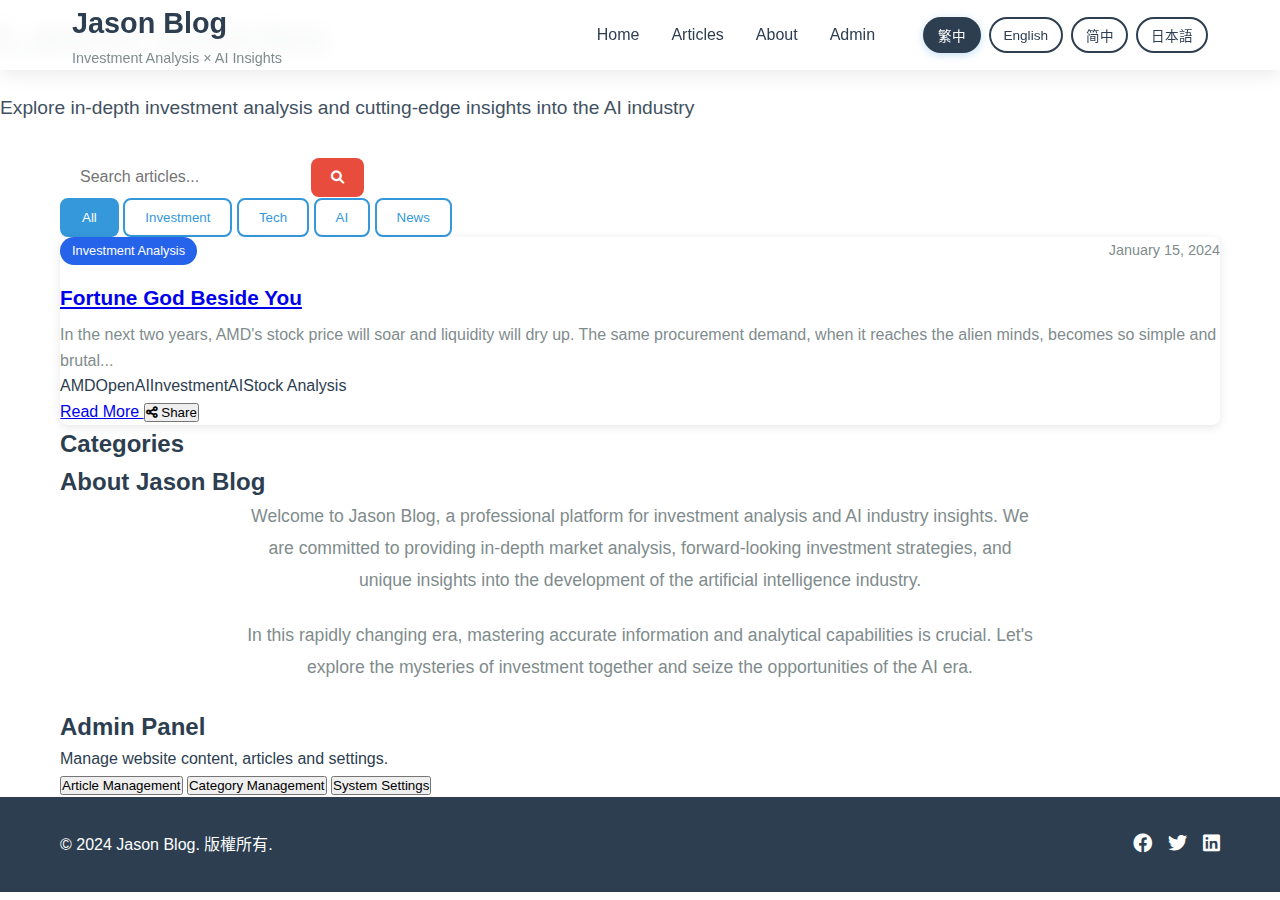
<file: route.html>
<!DOCTYPE html>
<html lang="zh-TW">
<head>
    <meta charset="UTF-8">
    <meta name="viewport" content="width=device-width, initial-scale=1.0">
    <title>文章路由處理</title>
    <script>
        // 客戶端路由處理
        function handleRoute() {
            const path = window.location.pathname;
            
            // 新格式URL匹配: /[category]/[title-slug]-[id]-[language]
            const articlePattern = /^\/([^\/]+)\/(.+)-(\d+)-([a-z]{2,3})\/?$/;
            const match = path.match(articlePattern);
            
            if (match) {
                const [, category, titleSlug, articleId, language] = match;
                
                // 重定向到article.html並保持新URL
                const newUrl = `article.html?id=${articleId}&lang=${language}`;
                
                // 使用history API保持URL不變
                history.replaceState(null, '', path);
                
                // 載入文章頁面內容
                window.location.href = newUrl;
            } else {
                // 如果不匹配，重定向到首頁
                window.location.href = 'index.html';
            }
        }
        
        // 頁面載入時執行路由處理
        window.addEventListener('load', handleRoute);
    </script>
</head>
<body>
    <div style="text-align: center; padding: 50px;">
        <h2>正在載入文章...</h2>
        <p>請稍候，系統正在處理您的請求。</p>
    </div>
</body>
</html>
</file>
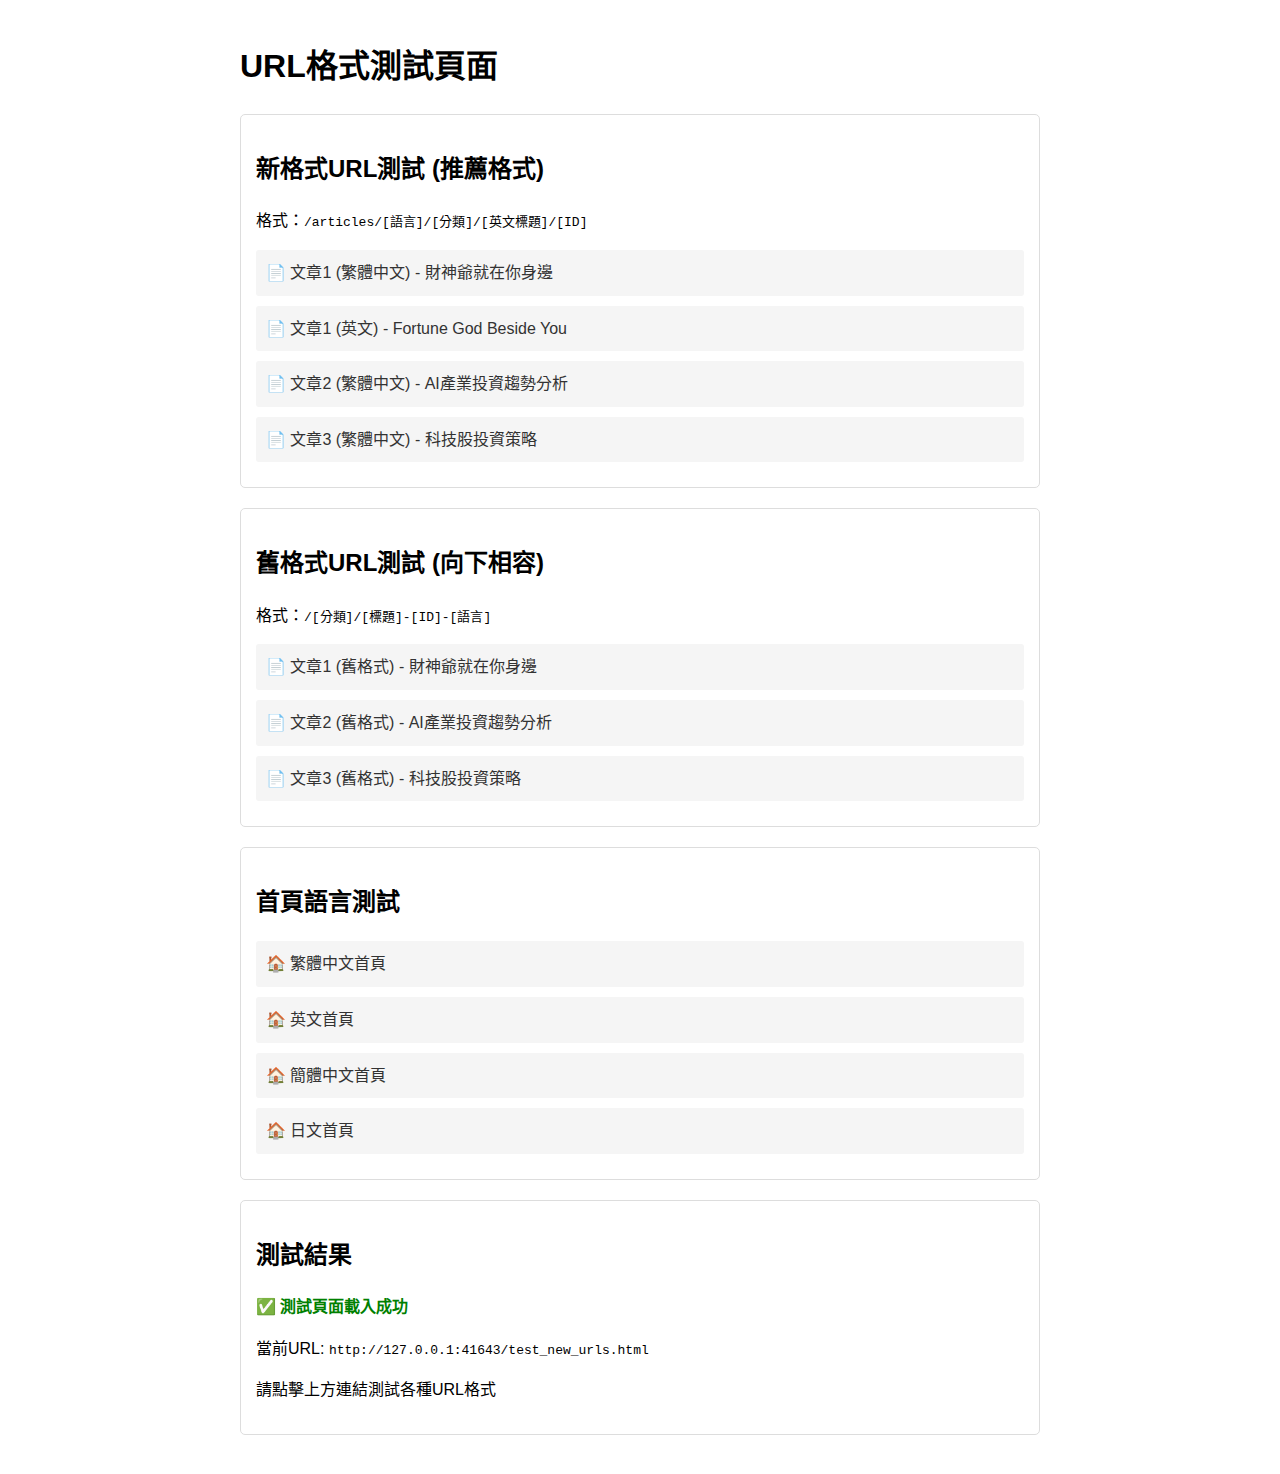
<file: test_new_urls.html>
<!DOCTYPE html>
<html lang="zh-TW">
<head>
    <meta charset="UTF-8">
    <meta name="viewport" content="width=device-width, initial-scale=1.0">
    <title>URL格式測試</title>
    <style>
        body {
            font-family: Arial, sans-serif;
            max-width: 800px;
            margin: 0 auto;
            padding: 20px;
            line-height: 1.6;
        }
        .test-section {
            margin: 20px 0;
            padding: 15px;
            border: 1px solid #ddd;
            border-radius: 5px;
        }
        .test-link {
            display: block;
            margin: 10px 0;
            padding: 10px;
            background: #f5f5f5;
            text-decoration: none;
            color: #333;
            border-radius: 3px;
        }
        .test-link:hover {
            background: #e5e5e5;
        }
        .success {
            color: green;
            font-weight: bold;
        }
        .error {
            color: red;
            font-weight: bold;
        }
    </style>
</head>
<body>
    <h1>URL格式測試頁面</h1>
    
    <div class="test-section">
        <h2>新格式URL測試 (推薦格式)</h2>
        <p>格式：<code>/articles/[語言]/[分類]/[英文標題]/[ID]</code></p>
        
        <a href="/articles/tw/investment/fortune-god-beside-you/1" class="test-link" target="_blank">
            📄 文章1 (繁體中文) - 財神爺就在你身邊
        </a>
        
        <a href="/articles/en/investment/fortune-god-beside-you/1" class="test-link" target="_blank">
            📄 文章1 (英文) - Fortune God Beside You
        </a>
        
        <a href="/articles/tw/investment/ai-industry-investment-trends/2" class="test-link" target="_blank">
            📄 文章2 (繁體中文) - AI產業投資趨勢分析
        </a>
        
        <a href="/articles/tw/tech/tech-stock-investment-strategy/3" class="test-link" target="_blank">
            📄 文章3 (繁體中文) - 科技股投資策略
        </a>
    </div>
    
    <div class="test-section">
        <h2>舊格式URL測試 (向下相容)</h2>
        <p>格式：<code>/[分類]/[標題]-[ID]-[語言]</code></p>
        
        <a href="/investment/fortune-god-beside-you-1-tw" class="test-link" target="_blank">
            📄 文章1 (舊格式) - 財神爺就在你身邊
        </a>
        
        <a href="/investment/ai-industry-investment-trends-2-tw" class="test-link" target="_blank">
            📄 文章2 (舊格式) - AI產業投資趨勢分析
        </a>
        
        <a href="/tech/tech-stock-investment-strategy-3-tw" class="test-link" target="_blank">
            📄 文章3 (舊格式) - 科技股投資策略
        </a>
    </div>
    
    <div class="test-section">
        <h2>首頁語言測試</h2>
        <a href="/home/tw" class="test-link" target="_blank">🏠 繁體中文首頁</a>
        <a href="/home/en" class="test-link" target="_blank">🏠 英文首頁</a>
        <a href="/home/cn" class="test-link" target="_blank">🏠 簡體中文首頁</a>
        <a href="/home/jp" class="test-link" target="_blank">🏠 日文首頁</a>
    </div>
    
    <div class="test-section">
        <h2>測試結果</h2>
        <div id="test-results">
            <p>點擊上方連結進行測試...</p>
        </div>
    </div>
    
    <script>
        // 簡單的測試結果顯示
        document.addEventListener('DOMContentLoaded', function() {
            const resultsDiv = document.getElementById('test-results');
            
            // 檢查當前URL是否為測試頁面
            if (window.location.pathname === '/test_new_urls.html') {
                resultsDiv.innerHTML = `
                    <p class="success">✅ 測試頁面載入成功</p>
                    <p>當前URL: <code>${window.location.href}</code></p>
                    <p>請點擊上方連結測試各種URL格式</p>
                `;
            }
        });
    </script>
</body>
</html>
</file>
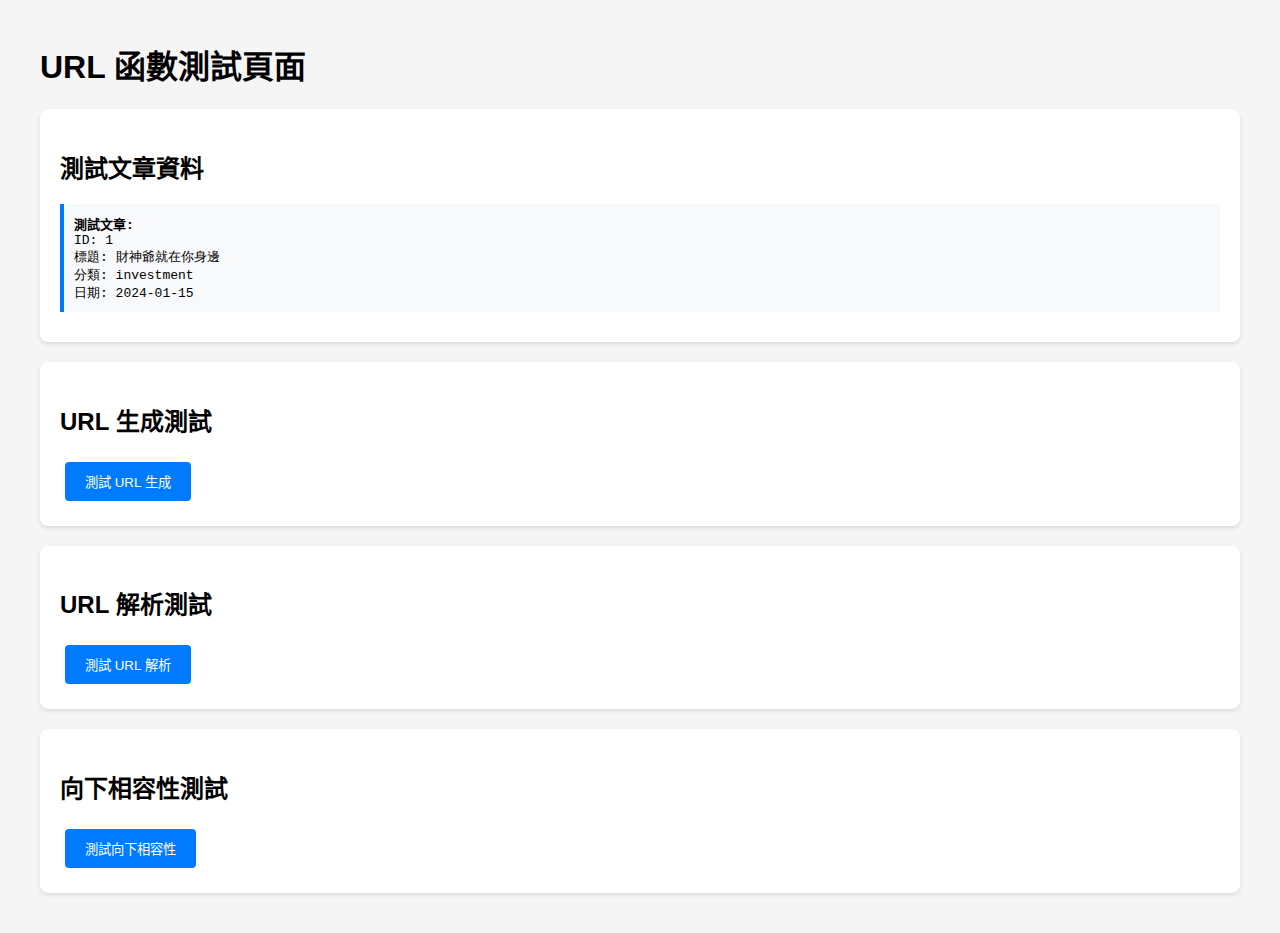
<file: test_url_functions.html>
<!DOCTYPE html>
<html lang="zh-TW">
<head>
    <meta charset="UTF-8">
    <meta name="viewport" content="width=device-width, initial-scale=1.0">
    <title>URL 函數測試</title>
    <style>
        body {
            font-family: Arial, sans-serif;
            max-width: 1200px;
            margin: 0 auto;
            padding: 20px;
            background-color: #f5f5f5;
        }
        .test-section {
            background: white;
            margin: 20px 0;
            padding: 20px;
            border-radius: 8px;
            box-shadow: 0 2px 4px rgba(0,0,0,0.1);
        }
        .test-result {
            background: #f8f9fa;
            padding: 10px;
            margin: 10px 0;
            border-left: 4px solid #007bff;
            font-family: monospace;
        }
        .success {
            border-left-color: #28a745;
            background-color: #d4edda;
        }
        .error {
            border-left-color: #dc3545;
            background-color: #f8d7da;
        }
        button {
            background: #007bff;
            color: white;
            border: none;
            padding: 10px 20px;
            border-radius: 4px;
            cursor: pointer;
            margin: 5px;
        }
        button:hover {
            background: #0056b3;
        }
    </style>
</head>
<body>
    <h1>URL 函數測試頁面</h1>
    
    <div class="test-section">
        <h2>測試文章資料</h2>
        <div id="testData"></div>
    </div>

    <div class="test-section">
        <h2>URL 生成測試</h2>
        <button onclick="testUrlGeneration()">測試 URL 生成</button>
        <div id="urlGenerationResults"></div>
    </div>

    <div class="test-section">
        <h2>URL 解析測試</h2>
        <button onclick="testUrlParsing()">測試 URL 解析</button>
        <div id="urlParsingResults"></div>
    </div>

    <div class="test-section">
        <h2>向下相容性測試</h2>
        <button onclick="testBackwardCompatibility()">測試向下相容性</button>
        <div id="backwardCompatibilityResults"></div>
    </div>

    <script src="script.js"></script>
    <script>
        // 測試文章資料
        const testArticle = {
            id: 1,
            title: "財神爺就在你身邊",
            category: "investment",
            date: "2024-01-15",
            excerpt: "未來兩年，AMD 的股價會飆升且流動性會枯竭...",
            tags: ["AMD", "OpenAI", "投資", "AI", "股票分析"]
        };

        // 顯示測試資料
        function displayTestData() {
            const testDataDiv = document.getElementById('testData');
            testDataDiv.innerHTML = `
                <div class="test-result">
                    <strong>測試文章:</strong><br>
                    ID: ${testArticle.id}<br>
                    標題: ${testArticle.title}<br>
                    分類: ${testArticle.category}<br>
                    日期: ${testArticle.date}
                </div>
            `;
        }

        // 測試 URL 生成
        function testUrlGeneration() {
            const resultsDiv = document.getElementById('urlGenerationResults');
            let results = '';

            const languages = ['tw', 'en', 'cn', 'jp'];
            
            languages.forEach(lang => {
                try {
                    // 測試新格式
                    const newUrl = generateArticleUrl(testArticle, lang);
                    results += `<div class="test-result success">
                        <strong>新格式 (${lang}):</strong> ${newUrl}
                    </div>`;

                    // 測試舊格式（向下相容）
                    const legacyUrl = generateLegacyArticleUrl(testArticle, lang);
                    results += `<div class="test-result">
                        <strong>舊格式 (${lang}):</strong> ${legacyUrl}
                    </div>`;
                } catch (error) {
                    results += `<div class="test-result error">
                        <strong>錯誤 (${lang}):</strong> ${error.message}
                    </div>`;
                }
            });

            resultsDiv.innerHTML = results;
        }

        // 測試 URL 解析
        function testUrlParsing() {
            const resultsDiv = document.getElementById('urlParsingResults');
            let results = '';

            // 測試 URL 列表
            const testUrls = [
                // 新格式
                '/articles/tw/investment/cai-shen-ye-jiu-zai-ni-shen-bian/1',
                '/articles/en/investment/cai-shen-ye-jiu-zai-ni-shen-bian/1',
                // 舊格式
                '/investment/cai-shen-ye-jiu-zai-ni-shen-bian-1-tw',
                '/investment/cai-shen-ye-jiu-zai-ni-shen-bian-1-en',
                // 完整 URL
                'http://localhost:8000/articles/tw/investment/cai-shen-ye-jiu-zai-ni-shen-bian/1',
                'http://localhost:8000/investment/cai-shen-ye-jiu-zai-ni-shen-bian-1-tw'
            ];

            testUrls.forEach(url => {
                try {
                    const parsed = parseArticleUrl(url);
                    if (parsed) {
                        results += `<div class="test-result success">
                            <strong>URL:</strong> ${url}<br>
                            <strong>解析結果:</strong> ID=${parsed.articleId || parsed.id}, 語言=${parsed.language}, 分類=${parsed.category}, 標題=${parsed.titleSlug}
                        </div>`;
                    } else {
                        results += `<div class="test-result error">
                            <strong>URL:</strong> ${url}<br>
                            <strong>解析失敗</strong>
                        </div>`;
                    }
                } catch (error) {
                    results += `<div class="test-result error">
                        <strong>URL:</strong> ${url}<br>
                        <strong>錯誤:</strong> ${error.message}
                    </div>`;
                }
            });

            resultsDiv.innerHTML = results;
        }

        // 測試向下相容性
        function testBackwardCompatibility() {
            const resultsDiv = document.getElementById('backwardCompatibilityResults');
            let results = '';

            // 測試 parseArticleIdFromUrl 函數
            const testUrls = [
                '/articles/tw/investment/cai-shen-ye-jiu-zai-ni-shen-bian/1',
                '/investment/cai-shen-ye-jiu-zai-ni-shen-bian-1-tw',
                'article.html?id=1'
            ];

            testUrls.forEach(url => {
                try {
                    // 模擬 window.location
                    const originalLocation = window.location;
                    Object.defineProperty(window, 'location', {
                        value: new URL(url, 'http://localhost:8000'),
                        writable: true
                    });

                    const articleId = parseArticleIdFromUrl(url);
                    const language = parseLanguageFromUrl(url);

                    results += `<div class="test-result success">
                        <strong>URL:</strong> ${url}<br>
                        <strong>文章ID:</strong> ${articleId}<br>
                        <strong>語言:</strong> ${language}
                    </div>`;

                    // 恢復原始 location
                    Object.defineProperty(window, 'location', {
                        value: originalLocation,
                        writable: true
                    });
                } catch (error) {
                    results += `<div class="test-result error">
                        <strong>URL:</strong> ${url}<br>
                        <strong>錯誤:</strong> ${error.message}
                    </div>`;
                }
            });

            resultsDiv.innerHTML = results;
        }

        // 頁面載入時顯示測試資料
        document.addEventListener('DOMContentLoaded', function() {
            displayTestData();
        });
    </script>
</body>
</html>
</file>
<file: styles.css>
/* 全域樣式重置 */
* {
    margin: 0;
    padding: 0;
    box-sizing: border-box;
}

/* 根變數定義 */
:root {
    --primary-color: #2c3e50;
    --secondary-color: #3498db;
    --accent-color: #e74c3c;
    --success-color: #27ae60;
    --warning-color: #f39c12;
    --text-color: #2c3e50;
    --text-light: #7f8c8d;
    --bg-color: #ffffff;
    --bg-light: #f8f9fa;
    --border-color: #e9ecef;
    --shadow: 0 2px 10px rgba(0,0,0,0.1);
    --shadow-hover: 0 5px 20px rgba(0,0,0,0.15);
    --border-radius: 8px;
    --transition: all 0.3s ease;
}

/* 基本樣式 */
html {
    scroll-behavior: smooth;
}

body {
    font-family: 'Segoe UI', Tahoma, Geneva, Verdana, sans-serif;
    line-height: 1.6;
    color: var(--text-color);
    background-color: var(--bg-color);
}

.container {
    max-width: 1200px;
    margin: 0 auto;
    padding: 0 20px;
}

/* 導航欄樣式 */
.navbar {
    background: rgba(255, 255, 255, 0.95);
    backdrop-filter: blur(10px);
    position: fixed;
    top: 0;
    width: 100%;
    z-index: 1000;
    box-shadow: 0 2px 20px rgba(0, 0, 0, 0.1);
    transition: all 0.3s ease;
}

.nav-container {
    max-width: 1200px;
    margin: 0 auto;
    padding: 0 2rem;
    display: flex;
    justify-content: space-between;
    align-items: center;
    height: 70px;
}

.nav-brand h1 {
    color: var(--primary-color);
    font-size: 1.8rem;
    font-weight: 700;
    margin: 0;
}

.nav-brand p {
    color: var(--text-light);
    font-size: 0.9rem;
    margin: 0;
}

.nav-menu {
    display: flex;
    list-style: none;
    margin: 0;
    padding: 0;
    gap: 2rem;
    align-items: center;
}

.nav-menu a {
    color: var(--text-color);
    text-decoration: none;
    font-weight: 500;
    transition: color 0.3s ease;
    position: relative;
}

.nav-menu a:hover {
    color: var(--primary-color);
}

.nav-menu a::after {
    content: '';
    position: absolute;
    bottom: -5px;
    left: 0;
    width: 0;
    height: 2px;
    background: var(--primary-color);
    transition: width 0.3s ease;
}

.nav-menu a:hover::after {
    width: 100%;
}

/* 語言切換器樣式 */
.language-switcher {
    display: flex;
    gap: 0.5rem;
    margin-left: 1rem;
}

.lang-btn {
    background: transparent;
    border: 2px solid var(--primary-color);
    color: var(--primary-color);
    padding: 0.4rem 0.8rem;
    border-radius: 20px;
    font-size: 0.85rem;
    font-weight: 500;
    cursor: pointer;
    transition: all 0.3s ease;
}

.lang-btn:hover {
    background: var(--primary-color);
    color: white;
    transform: translateY(-1px);
}

.lang-btn.active {
    background: var(--primary-color);
    color: white;
    box-shadow: 0 2px 8px rgba(52, 152, 219, 0.3);
}

/* 漢堡選單 */
.hamburger {
    display: none;
    flex-direction: column;
    cursor: pointer;
}

.bar {
    width: 25px;
    height: 3px;
    background: var(--text-color);
    margin: 3px 0;
    transition: var(--transition);
}

/* 主要內容區域 */
.main-content {
    margin-top: 70px;
}

/* 首頁英雄區塊 */
.hero-section {
    background: linear-gradient(135deg, var(--primary-color), var(--secondary-color));
    color: white;
    padding: 100px 0;
    text-align: center;
}

.hero-content h1 {
    font-size: 3rem;
    margin-bottom: 1rem;
    font-weight: 700;
}

.hero-content p {
    font-size: 1.2rem;
    margin-bottom: 2rem;
    opacity: 0.9;
}

/* 搜尋容器 */
.search-container {
    display: flex;
    justify-content: center;
    gap: 10px;
    max-width: 500px;
    margin: 0 auto;
}

#searchInput {
    flex: 1;
    padding: 12px 20px;
    border: none;
    border-radius: var(--border-radius);
    font-size: 1rem;
    outline: none;
}

#searchBtn {
    padding: 12px 20px;
    background: var(--accent-color);
    color: white;
    border: none;
    border-radius: var(--border-radius);
    cursor: pointer;
    transition: var(--transition);
}

#searchBtn:hover {
    background: #c0392b;
}

/* 文章區塊 */
.articles-section {
    padding: 80px 0;
    background: var(--bg-light);
}

.articles-section h2 {
    text-align: center;
    margin-bottom: 3rem;
    font-size: 2.5rem;
    color: var(--primary-color);
}

/* 篩選器 */
.filter-container {
    display: flex;
    justify-content: center;
    gap: 1rem;
    margin-bottom: 3rem;
    flex-wrap: wrap;
}

.filter-btn {
    padding: 10px 20px;
    border: 2px solid var(--secondary-color);
    background: transparent;
    color: var(--secondary-color);
    border-radius: var(--border-radius);
    cursor: pointer;
    transition: var(--transition);
    font-weight: 500;
}

.filter-btn:hover,
.filter-btn.active {
    background: var(--secondary-color);
    color: white;
}

/* 文章網格 */
.articles-grid {
    display: grid;
    grid-template-columns: repeat(auto-fit, minmax(350px, 1fr));
    gap: 2rem;
}

.article-card {
    background: var(--bg-color);
    border-radius: var(--border-radius);
    box-shadow: var(--shadow);
    overflow: hidden;
    transition: var(--transition);
    cursor: pointer;
}

.article-card:hover {
    transform: translateY(-5px);
    box-shadow: var(--shadow-hover);
}

.article-image {
    width: 100%;
    height: 200px;
    background: linear-gradient(45deg, var(--secondary-color), var(--primary-color));
    display: flex;
    align-items: center;
    justify-content: center;
    color: white;
    font-size: 3rem;
}

.article-content {
    padding: 1.5rem;
}

.article-meta {
    display: flex;
    justify-content: space-between;
    align-items: center;
    margin-bottom: 1rem;
    font-size: 0.9rem;
    color: var(--text-light);
}

.article-category {
    background: var(--secondary-color);
    color: white;
    padding: 4px 12px;
    border-radius: 20px;
    font-size: 0.8rem;
}

/* 多分類容器 */
.article-categories-container {
    display: flex;
    flex-wrap: wrap;
    gap: 8px;
}

.article-category-item {
    background: var(--secondary-color);
    color: white;
    padding: 4px 12px;
    border-radius: 20px;
    font-size: 0.8rem;
    display: inline-block;
}

/* 不同分類的顏色 */
.article-category-item.investment {
    background: #2563eb;
}

.article-category-item.tech {
    background: #059669;
}

.article-category-item.ai {
    background: #7c3aed;
}

.article-category-item.news {
    background: #dc2626;
}

.article-title {
    font-size: 1.3rem;
    margin-bottom: 0.5rem;
    color: var(--primary-color);
    font-weight: 600;
}

.article-excerpt {
    color: var(--text-light);
    line-height: 1.6;
}

/* 分類區塊 */
.categories-section {
    padding: 80px 0;
}

.categories-section h2 {
    text-align: center;
    margin-bottom: 3rem;
    font-size: 2.5rem;
    color: var(--primary-color);
}

.categories-grid {
    display: grid;
    grid-template-columns: repeat(auto-fit, minmax(250px, 1fr));
    gap: 2rem;
}

.category-card {
    background: var(--bg-color);
    padding: 2rem;
    border-radius: var(--border-radius);
    box-shadow: var(--shadow);
    text-align: center;
    transition: var(--transition);
}

.category-card:hover {
    transform: translateY(-5px);
    box-shadow: var(--shadow-hover);
}

.category-card i {
    font-size: 3rem;
    color: var(--secondary-color);
    margin-bottom: 1rem;
}

.category-card h3 {
    margin-bottom: 1rem;
    color: var(--primary-color);
}

.category-card p {
    color: var(--text-light);
}

/* 關於區塊 */
.about-section {
    padding: 80px 0;
    background: var(--bg-light);
}

.about-section h2 {
    text-align: center;
    margin-bottom: 3rem;
    font-size: 2.5rem;
    color: var(--primary-color);
}

.about-content {
    max-width: 800px;
    margin: 0 auto;
    text-align: center;
}

.about-content p {
    font-size: 1.1rem;
    margin-bottom: 1.5rem;
    color: var(--text-light);
    line-height: 1.8;
}

/* 模態框樣式 */
.modal {
    display: none;
    position: fixed;
    z-index: 2000;
    left: 0;
    top: 0;
    width: 100%;
    height: 100%;
    background-color: rgba(0,0,0,0.5);
    animation: fadeIn 0.3s ease;
}

.modal-content {
    background-color: var(--bg-color);
    margin: 5% auto;
    padding: 0;
    border-radius: var(--border-radius);
    width: 90%;
    max-width: 800px;
    max-height: 90vh;
    overflow-y: auto;
    position: relative;
    animation: slideIn 0.3s ease;
}

.close {
    color: var(--text-light);
    float: right;
    font-size: 28px;
    font-weight: bold;
    position: absolute;
    right: 20px;
    top: 15px;
    cursor: pointer;
    z-index: 1;
}

.close:hover {
    color: var(--text-color);
}

#articleContent {
    padding: 3rem;
}

#articleContent h1 {
    color: var(--primary-color);
    margin-bottom: 1rem;
    font-size: 2rem;
}

#articleContent h2 {
    color: var(--primary-color);
    margin: 2rem 0 1rem 0;
    font-size: 1.5rem;
}

#articleContent h3 {
    color: var(--secondary-color);
    margin: 1.5rem 0 1rem 0;
    font-size: 1.3rem;
}

#articleContent p {
    margin-bottom: 1rem;
    line-height: 1.8;
}

#articleContent ul, #articleContent ol {
    margin: 1rem 0;
    padding-left: 2rem;
}

#articleContent li {
    margin-bottom: 0.5rem;
}

#articleContent strong {
    color: var(--primary-color);
}

#articleContent a {
    color: var(--secondary-color);
    text-decoration: none;
}

#articleContent a:hover {
    text-decoration: underline;
}

/* 評論區塊 */
.comments-section {
    border-top: 1px solid var(--border-color);
    padding: 2rem 3rem;
    background: var(--bg-light);
}

.comments-section h3 {
    margin-bottom: 1.5rem;
    color: var(--primary-color);
}

.comment-form {
    margin-bottom: 2rem;
}

#commentText {
    width: 100%;
    min-height: 100px;
    padding: 1rem;
    border: 1px solid var(--border-color);
    border-radius: var(--border-radius);
    resize: vertical;
    font-family: inherit;
    font-size: 1rem;
}

#submitComment {
    margin-top: 1rem;
    padding: 10px 20px;
    background: var(--secondary-color);
    color: white;
    border: none;
    border-radius: var(--border-radius);
    cursor: pointer;
    transition: var(--transition);
}

#submitComment:hover {
    background: #2980b9;
}

.comment {
    background: var(--bg-color);
    padding: 1rem;
    border-radius: var(--border-radius);
    margin-bottom: 1rem;
    box-shadow: 0 1px 3px rgba(0,0,0,0.1);
}

.comment-author {
    font-weight: 600;
    color: var(--primary-color);
    margin-bottom: 0.5rem;
}

.comment-date {
    font-size: 0.9rem;
    color: var(--text-light);
    margin-left: 1rem;
}

.comment-text {
    line-height: 1.6;
}

/* 頁腳 */
.footer {
    background: var(--primary-color);
    color: white;
    padding: 2rem 0;
    text-align: center;
}

.footer .container {
    display: flex;
    justify-content: space-between;
    align-items: center;
}

.social-links {
    display: flex;
    gap: 1rem;
}

.social-links a {
    color: white;
    font-size: 1.2rem;
    transition: var(--transition);
}

.social-links a:hover {
    color: var(--secondary-color);
}

/* 動畫 */
@keyframes fadeIn {
    from { opacity: 0; }
    to { opacity: 1; }
}

@keyframes slideIn {
    from { transform: translateY(-50px); opacity: 0; }
    to { transform: translateY(0); opacity: 1; }
}

/* 響應式設計 */
@media screen and (max-width: 768px) {
    .nav-menu {
        position: fixed;
        left: -100%;
        top: 70px;
        flex-direction: column;
        background-color: var(--bg-color);
        width: 100%;
        text-align: center;
        transition: var(--transition);
        box-shadow: var(--shadow);
        padding: 2rem 0;
    }

    .nav-menu.active {
        left: 0;
    }

    .nav-menu li {
        margin: 1rem 0;
    }

    .hamburger {
        display: flex;
    }

    .hamburger.active .bar:nth-child(2) {
        opacity: 0;
    }

    .hamburger.active .bar:nth-child(1) {
        transform: translateY(8px) rotate(45deg);
    }

    .hamburger.active .bar:nth-child(3) {
        transform: translateY(-8px) rotate(-45deg);
    }

    .hero-content h1 {
        font-size: 2rem;
    }

    .search-container {
        flex-direction: column;
        gap: 10px;
    }

    .articles-grid {
        grid-template-columns: 1fr;
    }

    .categories-grid {
        grid-template-columns: 1fr;
    }

    .filter-container {
        justify-content: center;
    }

    .footer .container {
        flex-direction: column;
        gap: 1rem;
    }

    .modal-content {
        width: 95%;
        margin: 2% auto;
    }

    #articleContent {
        padding: 2rem 1.5rem;
    }

    .comments-section {
        padding: 2rem 1.5rem;
    }
}

@media screen and (max-width: 480px) {
    .container {
        padding: 0 15px;
    }

    .hero-content h1 {
        font-size: 1.8rem;
    }

    .hero-content p {
        font-size: 1rem;
    }

    .articles-section h2,
    .categories-section h2,
    .about-section h2 {
        font-size: 2rem;
    }

    .article-card {
        margin: 0 10px;
    }
}

/* 滾動條樣式 */
::-webkit-scrollbar {
    width: 8px;
}

::-webkit-scrollbar-track {
    background: var(--bg-light);
}

::-webkit-scrollbar-thumb {
    background: var(--text-light);
    border-radius: 4px;
}

::-webkit-scrollbar-thumb:hover {
    background: var(--text-color);
}

/* 載入動畫樣式 */
.loading-spinner {
    display: inline-block;
    animation: spin 1s linear infinite;
    font-size: 14px;
}

@keyframes spin {
    0% { transform: rotate(0deg); }
    100% { transform: rotate(360deg); }
}
</file>
